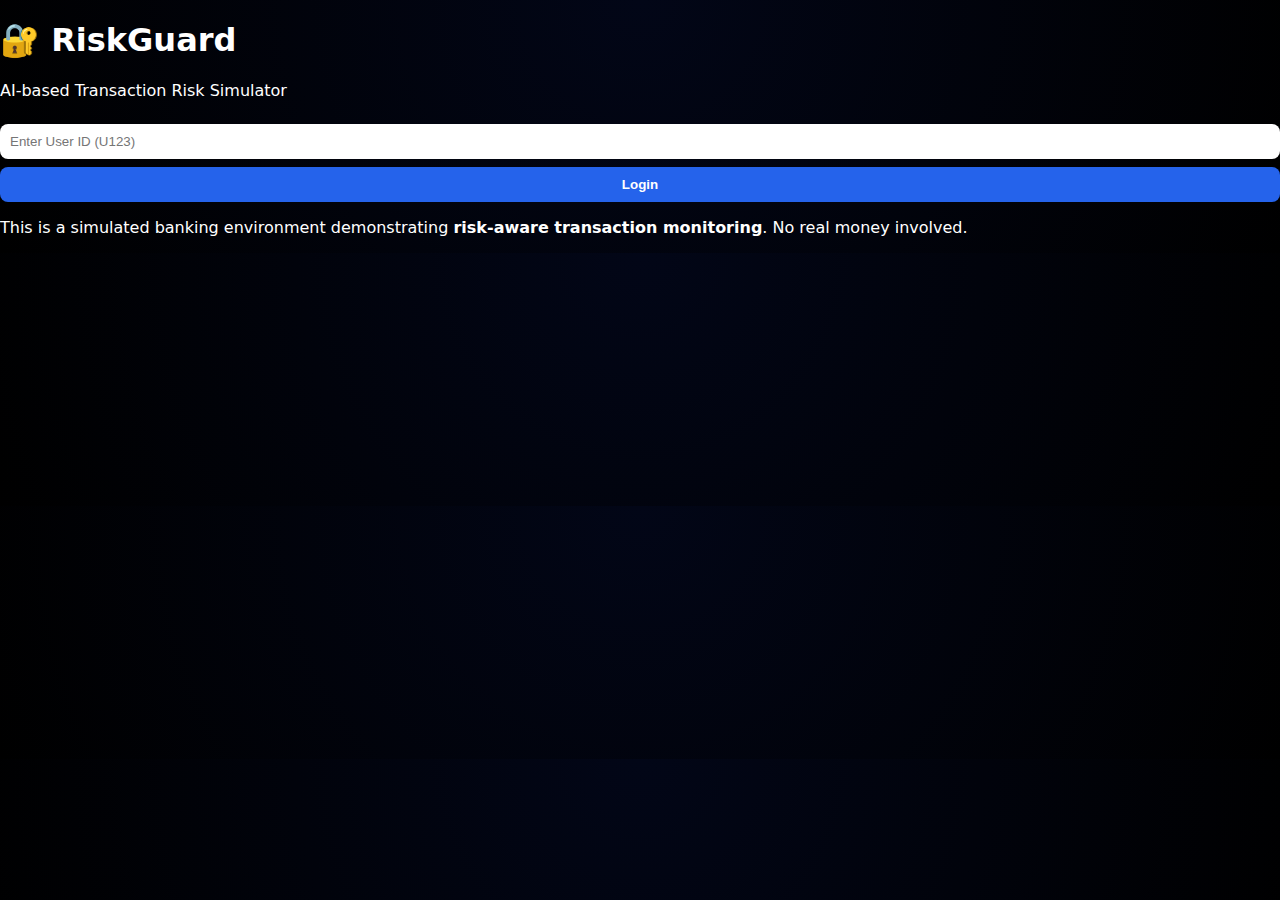
<file: index.html>
<!DOCTYPE html>
<html>
<head>
  <title>RiskGuard | Login</title>
  <link rel="stylesheet" href="style.css">
</head>
<body class="center">

<div class="card">
  <h1>🔐 RiskGuard</h1>
  <p class="subtitle">
    AI-based Transaction Risk Simulator
  </p>

  <input id="loginUser" placeholder="Enter User ID (U123)">
  <button onclick="login()">Login</button>

  <p class="disclaimer">
    This is a simulated banking environment demonstrating
    <b>risk-aware transaction monitoring</b>.
    No real money involved.
  </p>
</div>

<script src="script.js"></script>
</body>
</html>
</file>
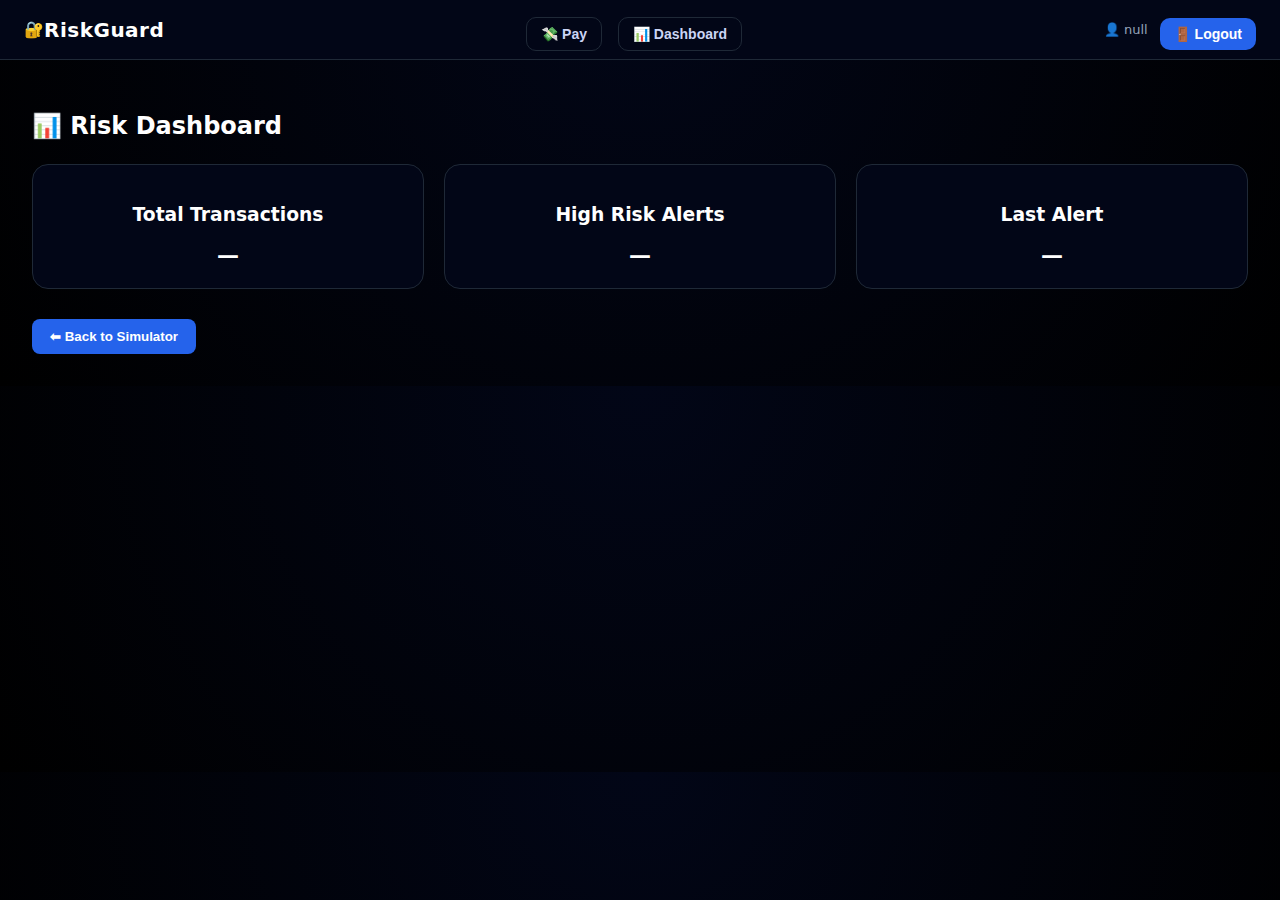
<file: dashboard.html>
<!DOCTYPE html>
<html lang="en">
<head>
  <meta charset="UTF-8">
  <title>RiskGuard | Dashboard</title>
  <link rel="stylesheet" href="style.css">
</head>

<body>

<!-- TOP NAVBAR -->
<header class="top-nav">
  <div class="nav-left">
    🔐 <span class="logo">RiskGuard</span>
  </div>

  <nav class="nav-center">
    <button onclick="goSim()">💸 Pay</button>
    <button onclick="goDash()">📊 Dashboard</button>
  </nav>

  <div class="nav-right">
    <span class="user-badge" id="navUser"></span>
    <button class="logout-btn" onclick="logout()">🚪 Logout</button>
  </div>
</header>

<!-- DASHBOARD CONTENT -->
<main class="dashboard-page">

  <h2 class="page-title">📊 Risk Dashboard</h2>

  <section class="dashboard">

    <div class="stat">
      <h3>Total Transactions</h3>
      <span id="totalTxns">—</span>
    </div>

    <div class="stat">
      <h3>High Risk Alerts</h3>
      <span id="highRisk">—</span>
    </div>

    <div class="stat">
      <h3>Last Alert</h3>
      <span id="lastAlert">—</span>
    </div>

  </section>

  <button class="back-btn" onclick="goSim()">⬅ Back to Simulator</button>

</main>

<script src="script.js"></script>
</body>
</html>
</file>
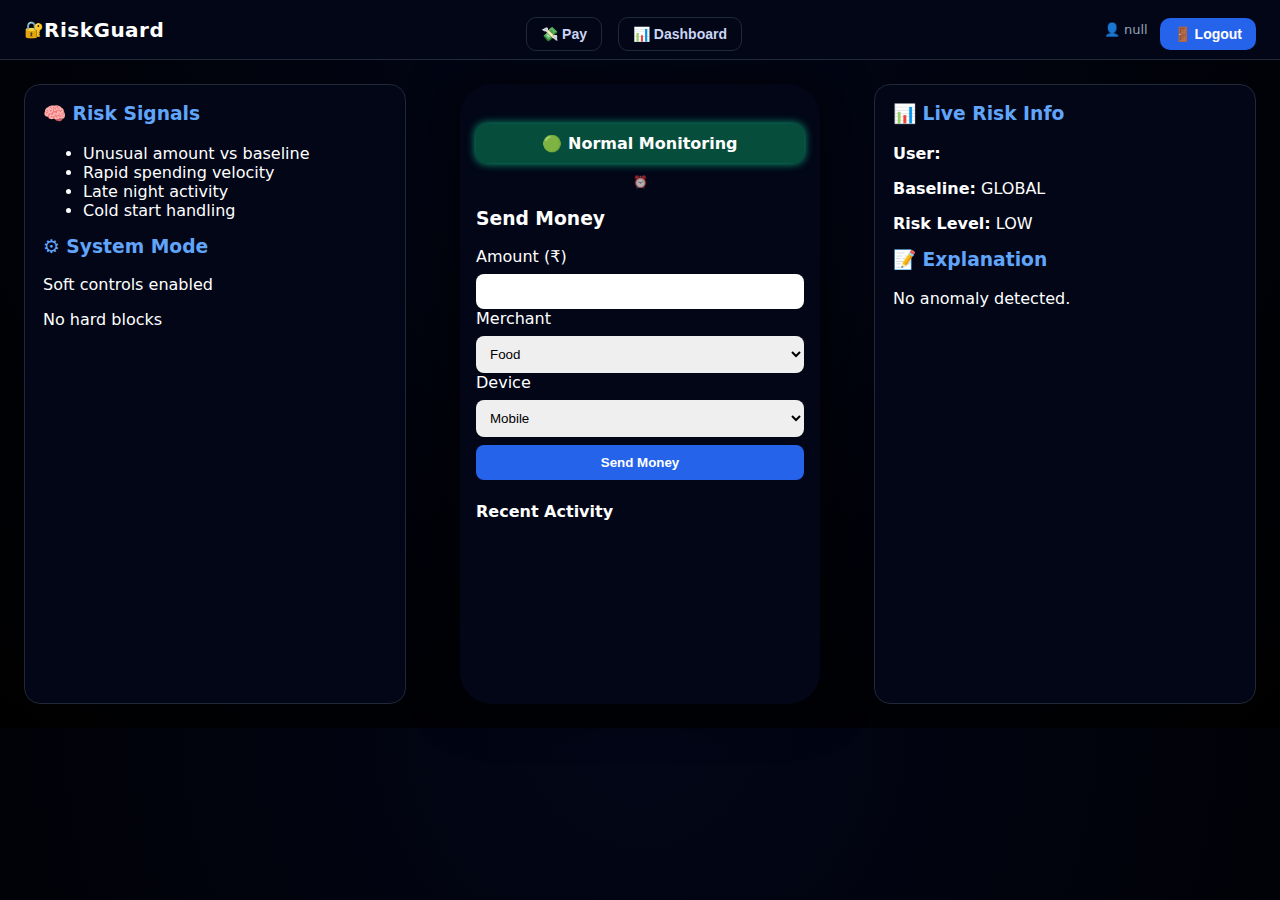
<file: simulator.html>
<!DOCTYPE html>
<html lang="en">
<head>
  <meta charset="UTF-8">
  <title>RiskGuard | Simulator</title>
  <link rel="stylesheet" href="style.css">
</head>

<body>

<!-- TOP NAVBAR -->
<header class="top-nav">
  <div class="nav-left">
    🔐 <span class="logo">RiskGuard</span>
  </div>

  <nav class="nav-center">
    <button onclick="goSim()">💸 Pay</button>
    <button onclick="goDash()">📊 Dashboard</button>
  </nav>

  <div class="nav-right">
    <span class="user-badge" id="navUser"></span>
    <button class="logout-btn" onclick="logout()">🚪 Logout</button>
  </div>
</header>

<!-- MAIN GRID -->
<div class="layout">

  <!-- LEFT PANEL -->
  <aside class="side-panel">
    <h3>🧠 Risk Signals</h3>
    <ul>
      <li>Unusual amount vs baseline</li>
      <li>Rapid spending velocity</li>
      <li>Late night activity</li>
      <li>Cold start handling</li>
    </ul>

    <h3>⚙ System Mode</h3>
    <p>Soft controls enabled</p>
    <p>No hard blocks</p>
  </aside>

  <!-- CENTER PHONE -->
  <main class="center-panel">
    <div class="phone">
      <div class="screen">

        <div class="banner LOW" id="systemState">
          🟢 Normal Monitoring
        </div>

        <div class="status-bar">
          ⏰ <span id="clock"></span>
        </div>

        <h3>Send Money</h3>

        <label>Amount (₹)</label>
        <input id="amount" type="number">

        <label>Merchant</label>
        <select id="merchant">
          <option>Food</option>
          <option>Electronics</option>
          <option>Hospital</option>
          <option>Luxury</option>
        </select>

        <label>Device</label>
        <select id="device">
          <option>Mobile</option>
          <option>Web</option>
        </select>

        <button onclick="submitTxn()">Send Money</button>

        <div id="riskSheet" class="risk-sheet hidden">
          <h4>⚠ Risk Detected</h4>
          <p id="riskReason"></p>
          <button onclick="confirmTxn()">Yes, this is me</button>
        </div>

        <div class="history">
          <h4>Recent Activity</h4>
          <ul id="txnHistory"></ul>
        </div>

      </div>
    </div>
  </main>

  <!-- RIGHT PANEL -->
  <aside class="side-panel">
    <h3>📊 Live Risk Info</h3>
    <p><b>User:</b> <span id="liveUser"></span></p>
    <p><b>Baseline:</b> GLOBAL</p>
    <p><b>Risk Level:</b> <span id="liveRisk">LOW</span></p>

    <h3>📝 Explanation</h3>
    <p id="liveExplain">No anomaly detected.</p>
  </aside>

</div>

<script src="script.js"></script>
</body>
</html>
</file>
<file: style.css>
/* =========================
   RESET + BASE
========================= */
* {
  box-sizing: border-box;
}

body {
  margin: 0;
  font-family: system-ui, sans-serif;
  background: radial-gradient(circle at top, #020617, #000);
  color: white;
}

/* =========================
   TOP NAVBAR
========================= */
.top-nav {
  height: 60px;
  background: #020617;
  display: flex;
  align-items: center;
  justify-content: space-between;
  padding: 0 24px;
  border-bottom: 1px solid #1f2937;
  position: sticky;
  top: 0;
  z-index: 1000;
}

.nav-left,
.nav-center,
.nav-right {
  display: flex;
  align-items: center;
}

.logo {
  font-size: 20px;
  font-weight: 700;
  letter-spacing: 0.5px;
}

/* CENTER MENU */
.nav-center {
  gap: 16px;
}

/* NAVBAR BUTTONS (OVERRIDE GLOBAL BUTTON) */
.top-nav button {
  width: auto;
  padding: 8px 14px;
  border-radius: 10px;
  font-size: 14px;
  font-weight: 600;
  background: transparent;
  border: 1px solid #1f2937;
  color: #cbd5f5;
  cursor: pointer;
}

.top-nav button:hover {
  background: #2563eb;
  color: white;
}

/* LOGOUT */
.logout-btn {
  background: #2563eb !important;
  border: none !important;
  color: white !important;
}

/* USER BADGE */
.user-badge {
  margin-right: 12px;
  font-size: 13px;
  color: #94a3b8;
}

/* =========================
   MAIN GRID (SIMULATOR)
========================= */
.layout {
  display: grid;
  grid-template-columns: 1fr 420px 1fr;
  gap: 24px;
  padding: 24px;
}

/* =========================
   SIDE PANELS
========================= */
.side-panel {
  background: #020617;
  border-radius: 16px;
  padding: 18px;
  min-height: 620px;
  border: 1px solid #1f2937;
}

.side-panel h3 {
  margin-top: 0;
  color: #60a5fa;
}

/* =========================
   CENTER PANEL
========================= */
.center-panel {
  display: flex;
  justify-content: center;
}

/* =========================
   PHONE MOCKUP
========================= */
.phone {
  width: 360px;
  background: #020617;
  border-radius: 32px;
  box-shadow: 0 0 50px rgba(0,0,0,0.7);
  padding-top: 24px;
}

.screen {
  padding: 16px;
}

/* =========================
   BANNER
========================= */
.banner {
  text-align: center;
  padding: 10px;
  border-radius: 10px;
  margin-bottom: 12px;
  font-weight: bold;
}

.LOW {
  background: #064e3b;
  box-shadow: 0 0 10px #10b981;
}

.HIGH {
  background: #7f1d1d;
  box-shadow: 0 0 12px #ef4444;
}

/* =========================
   STATUS BAR
========================= */
.status-bar {
  text-align: center;
  font-size: 12px;
  opacity: 0.7;
  margin-bottom: 8px;
}

/* =========================
   FORMS
========================= */
input,
select,
button {
  width: 100%;
  padding: 10px;
  margin-top: 8px;
  border-radius: 8px;
  border: none;
}

button {
  background: #2563eb;
  color: white;
  cursor: pointer;
  font-weight: bold;
}

button:hover {
  background: #1d4ed8;
}

/* =========================
   HISTORY
========================= */
.history ul {
  padding-left: 16px;
  font-size: 13px;
}

/* =========================
   RISK SHEET
========================= */
.risk-sheet {
  background: #020617;
  border: 1px solid #7f1d1d;
  padding: 12px;
  border-radius: 12px;
  margin-top: 12px;
}

.hidden {
  display: none;
}

/* =========================
   DASHBOARD PAGE
========================= */
.dashboard-page {
  padding: 32px;
}

.page-title {
  margin-bottom: 24px;
}

.dashboard {
  display: grid;
  grid-template-columns: repeat(3, 1fr);
  gap: 20px;
}

.stat {
  background: #020617;
  border: 1px solid #1f2937;
  border-radius: 16px;
  padding: 20px;
  text-align: center;
}

.stat span {
  display: block;
  margin-top: 8px;
  font-size: 22px;
  font-weight: bold;
}

.back-btn {
  margin-top: 30px;
  width: auto;
  padding: 10px 18px;
}
</file>
